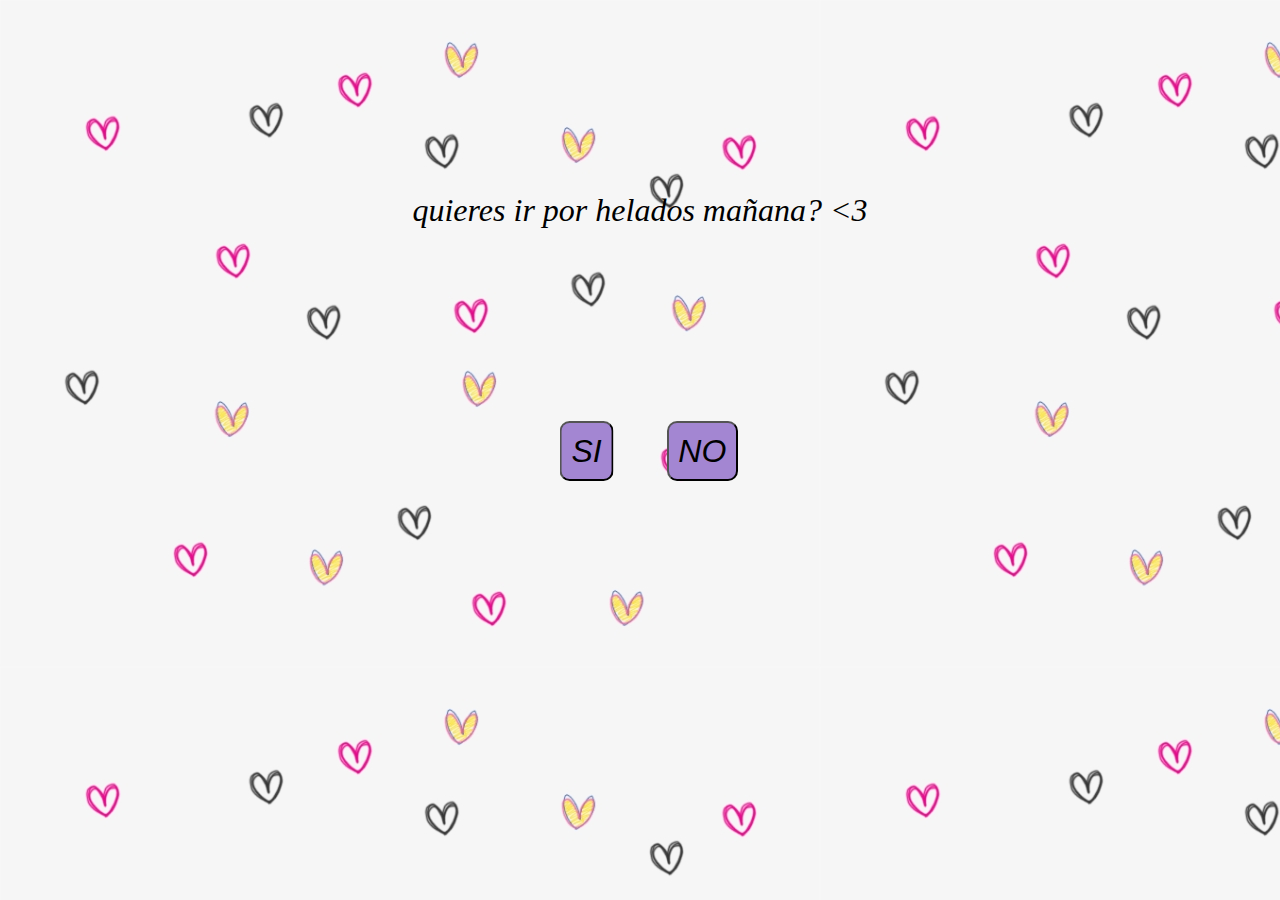
<file: index.html>
<!DOCTYPE html>
<html lang="es">
<head>
	<meta charset="utf-8">
	<meta name="viewport" content="width=device-width, initial-scale=1">
	<title>Hola Nicol</title>
	<link rel="stylesheet" href="estilos.css">
	<link rel="icon" href="love.png">
	<meta name="viewport" content="width=device-width, user-scalable=no initial-scale=1.0, maximum-scale=1.0 minimum-scale=1.0">
</head>
<body>
  <div class="contenedor"> 
  	<p>
  		  quieres ir por helados mañana? <3  
  	</p>
	  <a href="discurso.html" target="_self">
  	     <button id="yesbtn">SI</button>
      </a>
     <button id="nobtn">NO</button>
 </div>
  <script src="index.js"></script>
</body>
</html>
</file>
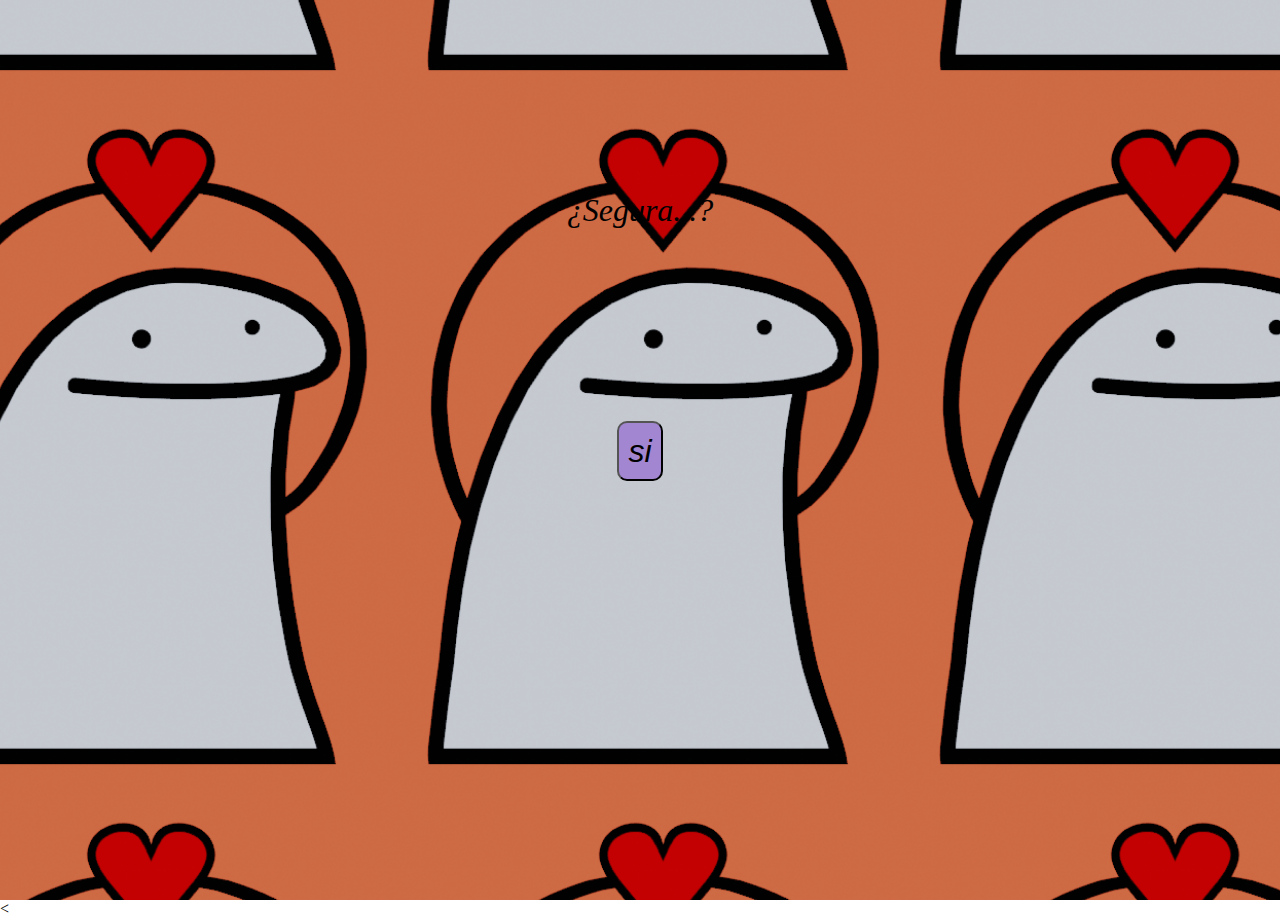
<file: discurso.html>
<!DOCTYPE html>
<html lang="es">
<head>
	<meta charset="utf-8">
	<meta name="viewport" content="width=device-width, initial-scale=1">
	<title>Hola Nicol</title>
	<link rel="stylesheet" href="estilos.css">
	<link rel="icon" href="love.png">
	<meta name="viewport" content="width=device-width, user-scalable=no initial-scale=1.0, maximum-scale=1.0 minimum-scale=1.0">
</head>
</head>
<body>
    <div class="pregun">
      <p class="p2">
        ¿Segura...? 
      </p>
      <a href="final.html">
      <div id="boton">
      <button class="b3">
       si
     </button>
     </div> 
   </a>
    </div>
     <
  <script src="index.js"></script>
</body>
</html>
</file>
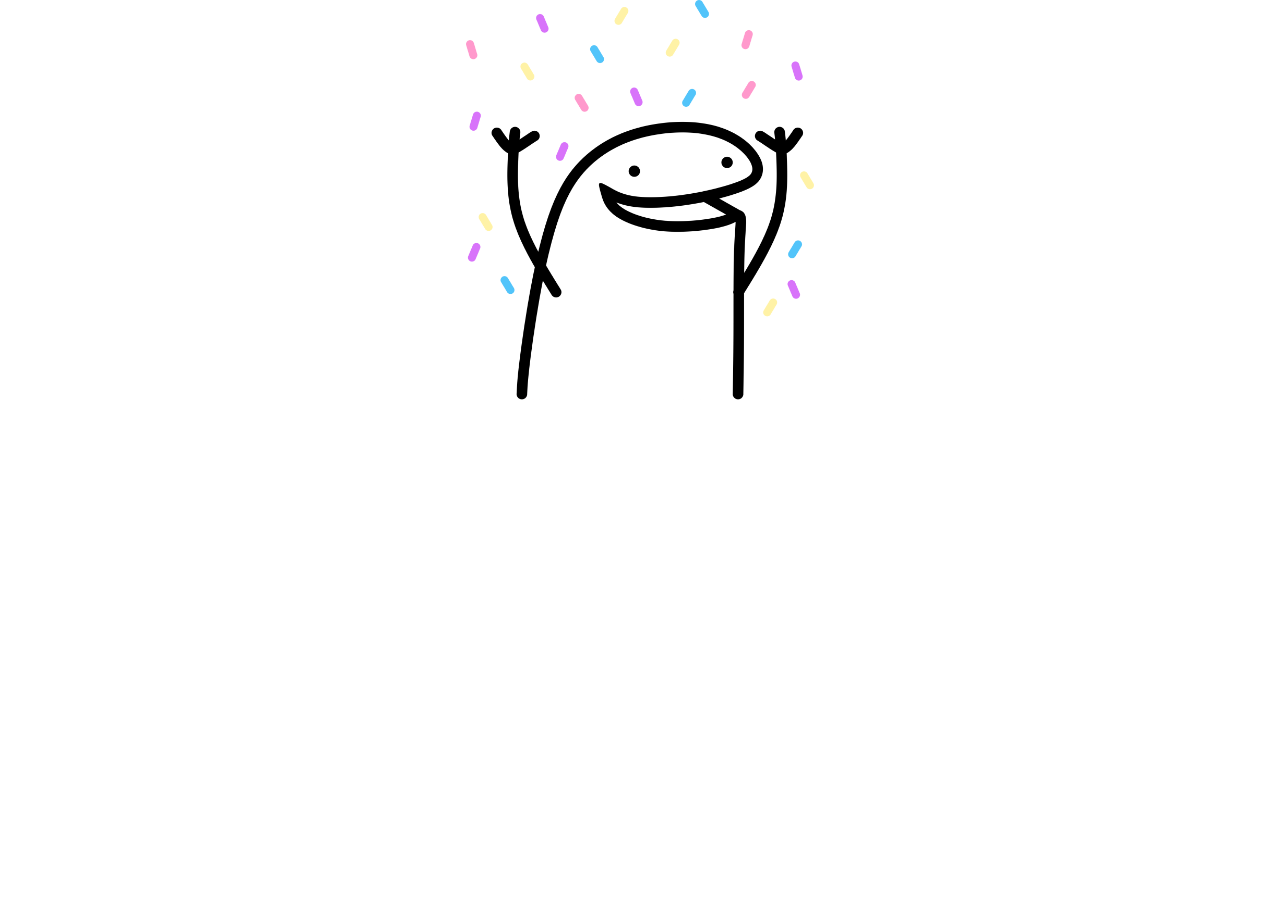
<file: final.html>
<!DOCTYPE html>
<html lang="es">
<head>
	<meta charset="utf-8">
	<meta name="viewport" content="width=device-width, initial-scale=1">
	<title>Hola Nicol</title>
	<link rel="stylesheet" href="estilos.css">
	<link rel="icon" href="love.png">
	<meta name="viewport" content="width=device-width, user-scalable=no initial-scale=1.0, maximum-scale=1.0 minimum-scale=1.0">
</head>
</head>
<body>
    <div class="final">
      <img src="fondo5.png"
      height="400px">
    </div> 
 </div>
</body>
</html>
</file>
<file: estilos.css>
* {
	margin: 0;
}
.contenedor{
	background-image: url(fondo.png);
	widows: 100vm;
	height: 100vh;
	text-align: center;
}
p{
	font-size: xx-large;
	font-style: italic;
	padding: 15%;
}
button{
	font-size: xx-large;
	font-style: italic;
	padding: 0.75%;
	background: #A386D2;
} 
#yesbtn{
	transform: translate(-100%,0);
	border-radius: 10px;
}
#nobtn{
	position: absolute; 
	border-radius: 10px;
}
.contenedor2{
	background-color: #cca9dd;
	widows: 100%;
	height: 100%;
	text-align: center;
}
.pregun{
	justify-content: center;
	background-image: url(fondo6.png);
	background-attachment: fixed;
	background-position: center;
	background-size: 40%;
	text-align: center;
	height: 100vh;
	widows: 80vh;
}
#boton {
	text-align: center;
}
.b3 {
	border-radius: 10px;
}
.final{
	justify-content: center;
	display: flex;
}
</file>
